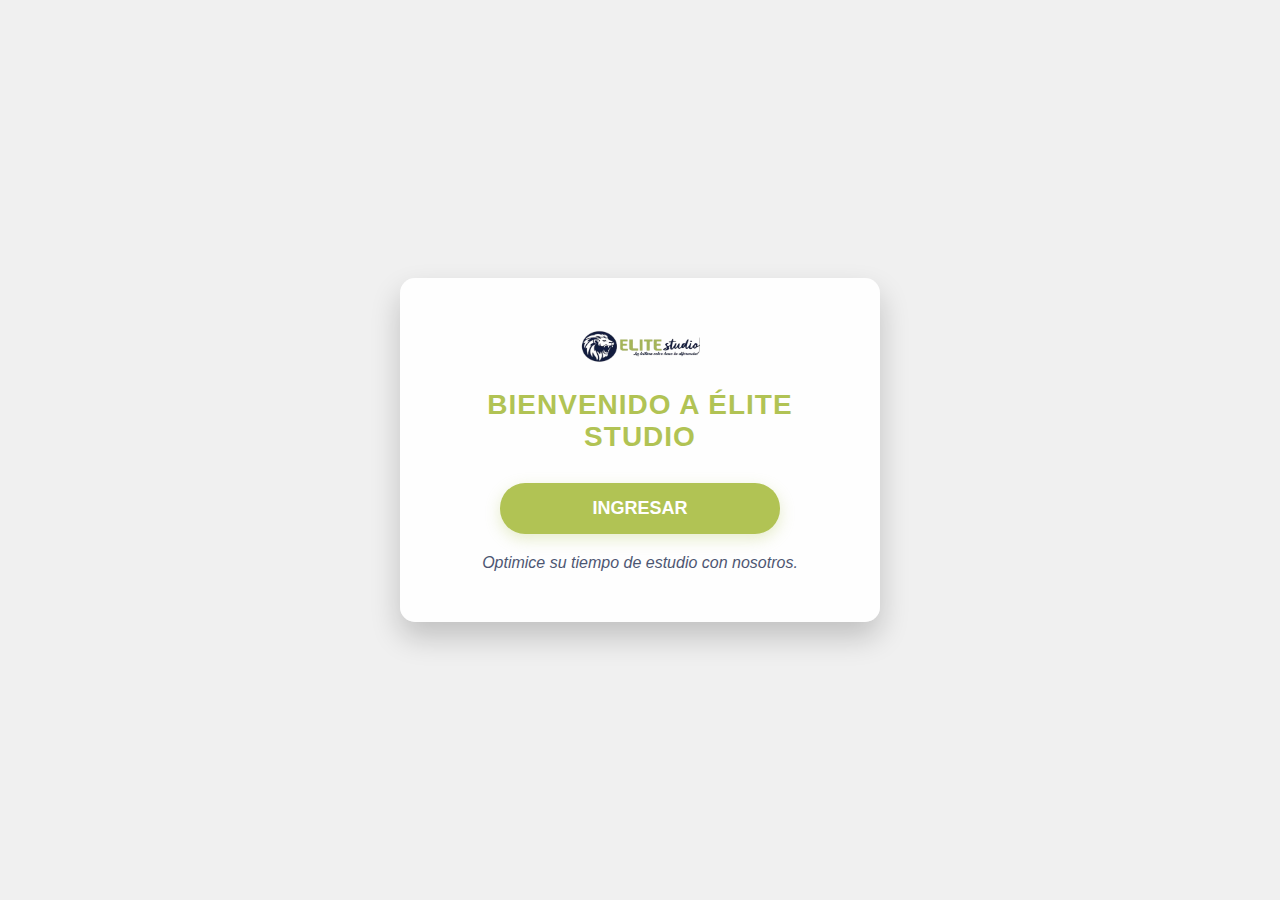
<file: index.html>
<!DOCTYPE html>
<html lang="es">
<head>
    <meta charset="UTF-8">
    <meta name="viewport" content="width=device-width, initial-scale=1.0">
    <title>Login - Élite Studio</title>
        <!-- Favicon -->
    <link rel="icon" href="logo.ico" type="image/x-icon">

    <!-- Open Graph (previsualización para redes sociales) -->
    <meta property="og:title" content="Élite Studio - Lectura Veloz">
    <meta property="og:description" content="Mejora tu velocidad de lectura con Élite Studio.">
    <meta property="og:image" content="logo-grande.jpg">
    <meta property="og:url" content="https://elite-studio-lectura-veloz.github.io/ELITE-STUDIO/">

    <!-- Twitter Card (para previsualización en Twitter) -->
    <meta name="twitter:card" content="summary_large_image">
    <meta name="twitter:title" content="Élite Studio - Lectura Veloz">
    <meta name="twitter:description" content="Mejora tu velocidad de lectura con Élite Studio.">
    <meta name="twitter:image" content="logo-grande.jpg">
    <link rel="icon" href="ico.ico" type="image/x-icon">

</head>

    <style>
        /* Estilos generales */
        body {
            display: flex;
            justify-content: center;
            align-items: center;
            height: 100vh;
            margin: 0;
            font-family: 'Segoe UI', Tahoma, Geneva, Verdana, sans-serif;
            position: relative;
            overflow: hidden;
            background-color: #f0f0f0; /* Fondo de color gris claro */
        }

        /* Fondo de marca de agua ajustado a un tamaño un poco más pequeño */
/* Fondo de marca de agua ajustado a un tamaño un poco más pequeño */


        /* Estilos del contenedor de login */
        .login-container {
            background-color: rgba(255, 255, 255, 0.9); /* Fondo blanco con opacidad */
            padding: 50px 40px;
            border-radius: 15px;
            box-shadow: 0 15px 30px rgba(0, 0, 0, 0.2);
            width: 90%;
            max-width: 400px;
            text-align: center;
            transition: transform 0.3s ease, box-shadow 0.3s ease;
            position: relative;
            z-index: 1; /* Asegura que el contenido esté por encima del fondo */
        }

        .login-container:hover {
            transform: translateY(-5px);
            box-shadow: 0 25px 50px rgba(0, 0, 0, 0.3);
        }

        .login-container img {
            width: 120px;
            height: auto;
            margin-bottom: 20px;
        }

        .header-text {
            color: #b1c354; /* Verde claro de los títulos */
            font-size: 28px;
            font-weight: bold;
            margin-bottom: 30px;
            text-transform: uppercase;
            letter-spacing: 1px;
        }

        .btn-login {
            background-color: #b1c354; /* Verde claro */
            color: #ffffff;
            padding: 15px;
            border: none;
            border-radius: 25px;
            cursor: pointer;
            font-size: 18px;
            font-weight: bold;
            text-transform: uppercase;
            transition: background-color 0.3s, transform 0.3s, box-shadow 0.3s;
            width: 100%;
            max-width: 280px;
            margin-bottom: 20px;
            box-shadow: 0 5px 15px rgba(177, 195, 84, 0.3);
        }

        .btn-login:hover {
            background-color: #9fb847; /* Verde ligeramente más oscuro */
            transform: translateY(-3px);
            box-shadow: 0 10px 20px rgba(177, 195, 84, 0.5);
        }

        .footer-text {
            color: #1d2d50; /* Azul oscuro para el texto */
            font-size: 16px;
            font-style: italic;
            opacity: 0.8;
        }
    </style>
</head>
<body>
    <div class="login-container">
        <img src="ELITE.jpeg" alt="Logo Elite Studio">
        <div class="header-text">Bienvenido a Élite Studio</div>
        <button class="btn-login" onclick="window.location.href='indexx.html'">Ingresar</button>
        <div class="footer-text">
            Optimice su tiempo de estudio con nosotros.
        </div>
    </div>
</body>
</html>
</file>
